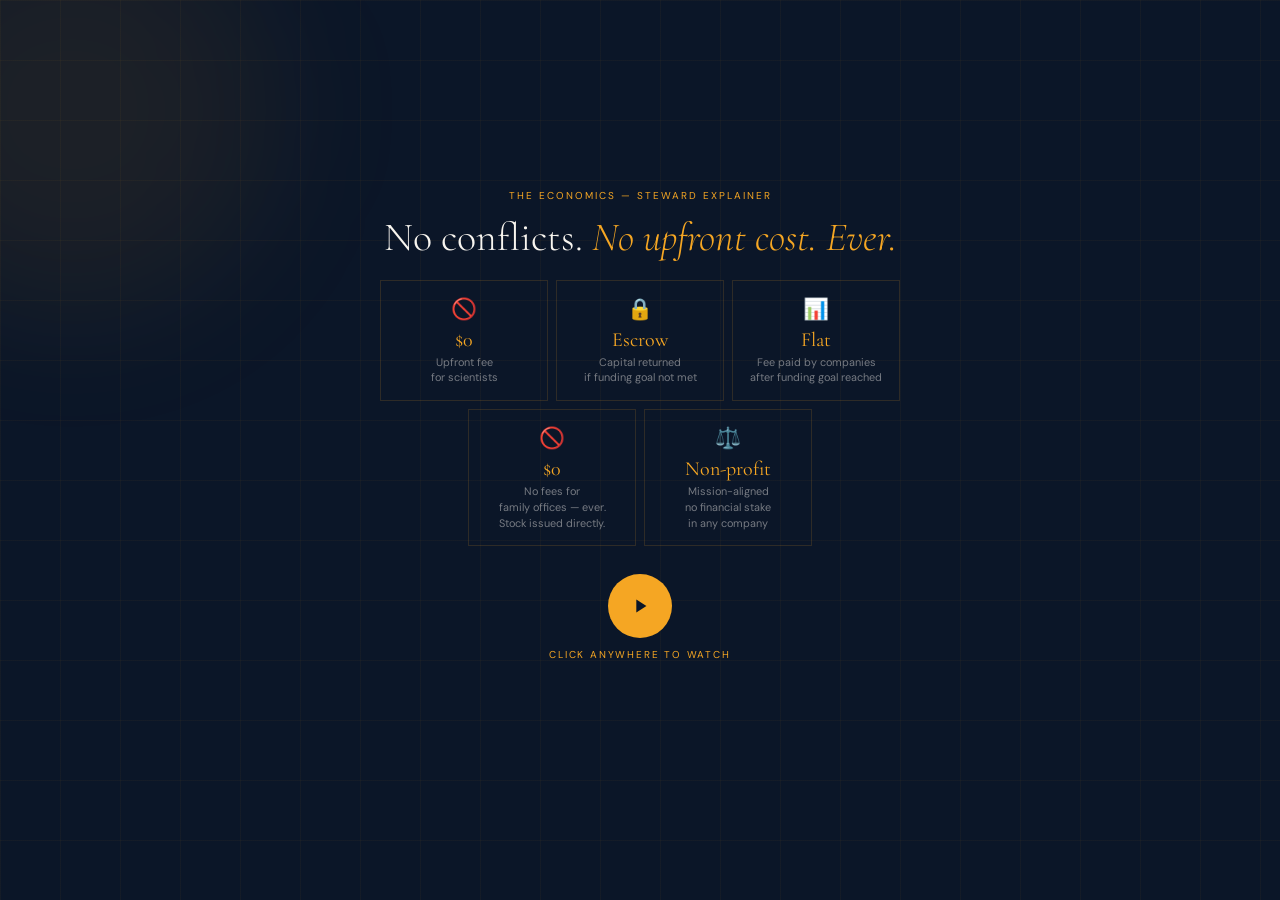
<file: explainer.html>
<!DOCTYPE html>
<html lang="en">
<head>
<meta charset="UTF-8">
<meta name="viewport" content="width=device-width, initial-scale=1.0">
<title>Steward — Explainer</title>
<link rel="preconnect" href="https://fonts.googleapis.com">
<link href="https://fonts.googleapis.com/css2?family=Cormorant+Garamond:ital,wght@0,300;0,400;0,500;0,600;1,300;1,400&family=DM+Sans:wght@300;400;500&display=swap" rel="stylesheet">
<style>
  *, *::before, *::after { box-sizing: border-box; margin: 0; padding: 0; }
  :root {
    --navy: #0B1628; --navy-mid: #0f1e38; --navy-light: #162444;
    --amber: #F5A623; --amber-dim: rgba(245,166,35,0.15);
    --white: #F8F5EF; --muted: rgba(248,245,239,0.45);
    --serif: 'Cormorant Garamond', Georgia, serif;
    --sans: 'DM Sans', sans-serif;
  }
  html, body { background: var(--navy); color: var(--white); font-family: var(--sans); height: 100%; overflow: hidden; }

  #stage { position: relative; width: 100vw; height: 100vh; display: flex; flex-direction: column; align-items: center; justify-content: center; overflow: hidden; }
  #stage::before { content: ''; position: absolute; inset: 0; background-image: linear-gradient(rgba(245,166,35,0.04) 1px, transparent 1px), linear-gradient(90deg, rgba(245,166,35,0.04) 1px, transparent 1px); background-size: 60px 60px; pointer-events: none; }
  .glow { position: absolute; border-radius: 50%; filter: blur(80px); pointer-events: none; }
  .glow-a { width: 500px; height: 500px; background: rgba(245,166,35,0.07); top: -10%; left: -10%; }
  .glow-b { width: 400px; height: 400px; background: rgba(11,22,40,0.8); bottom: -10%; right: -10%; }

  .scene { position: absolute; inset: 0; display: flex; flex-direction: column; align-items: center; justify-content: center; padding: 60px 40px 110px; opacity: 0; pointer-events: none; transition: opacity 0.6s ease; }
  .scene.active { opacity: 1; pointer-events: auto; }

  .eyebrow { font-family: var(--sans); font-size: 11px; letter-spacing: 0.2em; text-transform: uppercase; color: var(--amber); margin-bottom: 16px; opacity: 0; transform: translateY(10px); transition: all 0.5s ease 0.1s; }
  .scene.active .eyebrow { opacity: 1; transform: none; }
  .headline { font-family: var(--serif); font-size: clamp(2.2rem, 5vw, 4rem); font-weight: 300; line-height: 1.15; text-align: center; max-width: 820px; opacity: 0; transform: translateY(18px); transition: all 0.6s ease 0.2s; }
  .scene.active .headline { opacity: 1; transform: none; }
  .headline em { font-style: italic; color: var(--amber); }
  .body-text { font-family: var(--sans); font-size: clamp(0.9rem, 1.8vw, 1.05rem); font-weight: 300; color: var(--muted); text-align: center; max-width: 640px; line-height: 1.7; margin-top: 20px; opacity: 0; transform: translateY(12px); transition: all 0.6s ease 0.35s; }
  .scene.active .body-text { opacity: 1; transform: none; }

  .logo-mark { font-family: var(--serif); font-size: 5rem; font-weight: 300; letter-spacing: 0.08em; color: var(--white); opacity: 0; transition: opacity 0.8s ease 0.1s; }
  .scene.active .logo-mark { opacity: 1; }
  .logo-sub { font-family: var(--sans); font-size: 11px; letter-spacing: 0.25em; text-transform: uppercase; color: var(--amber); margin-top: 10px; opacity: 0; transition: opacity 0.8s ease 0.5s; }
  .scene.active .logo-sub { opacity: 1; }
  .logo-rule { width: 0; height: 1px; background: var(--amber); margin: 24px auto; transition: width 1s ease 0.3s; }
  .scene.active .logo-rule { width: 80px; }

  .two-col { display: flex; gap: 2px; width: min(760px, 90vw); margin-top: 32px; opacity: 0; transform: translateY(16px); transition: all 0.6s ease 0.4s; }
  .scene.active .two-col { opacity: 1; transform: none; }
  .world-card { flex: 1; background: var(--navy-light); border: 1px solid rgba(245,166,35,0.12); padding: 28px 24px; position: relative; overflow: hidden; }
  .world-card::before { content: ''; position: absolute; top: 0; left: 0; right: 0; height: 2px; background: var(--amber); transform: scaleX(0); transform-origin: left; transition: transform 0.8s ease 0.7s; }
  .scene.active .world-card::before { transform: scaleX(1); }
  .world-icon { font-size: 2rem; margin-bottom: 14px; }
  .world-label { font-family: var(--sans); font-size: 10px; letter-spacing: 0.2em; text-transform: uppercase; color: var(--amber); margin-bottom: 10px; }
  .world-title { font-family: var(--serif); font-size: 1.5rem; font-weight: 400; margin-bottom: 12px; }
  .world-body { font-size: 0.82rem; color: var(--muted); line-height: 1.65; }
  .vs-divider { display: flex; align-items: center; padding: 0 16px; font-family: var(--serif); font-size: 1.4rem; color: var(--amber); opacity: 0; transition: opacity 0.5s ease 0.9s; flex-shrink: 0; }
  .scene.active .vs-divider { opacity: 1; }

  .mechanism { margin-top: 28px; display: flex; flex-direction: column; align-items: center; gap: 0; opacity: 0; transition: opacity 0.5s ease 0.4s; }
  .scene.active .mechanism { opacity: 1; }
  .investors-row { display: flex; gap: 8px; flex-wrap: wrap; justify-content: center; max-width: 660px; }
  .investor-dot { width: 52px; height: 52px; border-radius: 50%; background: var(--amber-dim); border: 1.5px solid rgba(245,166,35,0.3); display: flex; flex-direction: column; align-items: center; justify-content: center; font-size: 9px; color: var(--amber); font-family: var(--sans); font-weight: 500; transform: scale(0); transition: transform 0.3s ease; }
  .investor-dot .dot-label { font-size: 8px; color: var(--muted); margin-top: 2px; }
  .scene.active .investor-dot { transform: scale(1); }
  .arrow-down { width: 2px; background: linear-gradient(var(--amber), transparent); height: 0; margin: 0 auto; transition: height 0.5s ease; }
  .scene.active .arrow-down { height: 36px; }
  .pool-node { background: var(--amber); color: var(--navy); font-family: var(--serif); font-size: 1.4rem; font-weight: 500; padding: 18px 40px; letter-spacing: 0.04em; opacity: 0; transform: scale(0.8); transition: all 0.5s ease 1.2s; text-align: center; }
  .scene.active .pool-node { opacity: 1; transform: scale(1); }
  .pool-node .pool-sub { font-family: var(--sans); font-size: 10px; font-weight: 400; letter-spacing: 0.15em; text-transform: uppercase; margin-top: 4px; color: rgba(11,22,40,0.7); }
  .arrow-down-2 { width: 2px; background: linear-gradient(var(--amber), rgba(245,166,35,0.1)); height: 0; margin: 0 auto; transition: height 0.5s ease 1.5s; }
  .scene.active .arrow-down-2 { height: 36px; }
  .company-node { font-family: var(--serif); font-size: 1rem; color: var(--muted); letter-spacing: 0.06em; opacity: 0; transition: opacity 0.5s ease 1.8s; }
  .scene.active .company-node { opacity: 1; }

  .portfolio-grid { display: grid; grid-template-columns: repeat(5, 1fr); gap: 8px; margin-top: 28px; width: min(420px, 85vw); opacity: 0; transition: opacity 0.4s ease 0.4s; }
  .scene.active .portfolio-grid { opacity: 1; }
  .p-dot { aspect-ratio: 1; border-radius: 3px; background: var(--navy-light); border: 1px solid rgba(245,166,35,0.1); transform: scale(0); transition: transform 0.25s ease; }
  .p-dot.amber-bright { background: var(--amber); border-color: var(--amber); }
  .p-dot.amber-mid { background: rgba(245,166,35,0.55); border-color: rgba(245,166,35,0.4); }
  .p-dot.amber-low { background: rgba(245,166,35,0.25); border-color: rgba(245,166,35,0.2); }
  .p-dot.grey { background: var(--navy-mid); border-color: rgba(245,166,35,0.07); }
  .portfolio-legend { display: flex; gap: 20px; margin-top: 16px; flex-wrap: wrap; justify-content: center; opacity: 0; transition: opacity 0.4s ease 1.8s; }
  .scene.active .portfolio-legend { opacity: 1; }
  .legend-item { display: flex; align-items: center; gap: 6px; font-size: 10px; color: var(--muted); }
  .legend-swatch { width: 10px; height: 10px; border-radius: 2px; }

  .bridge-layout { display: flex; align-items: center; gap: 0; margin-top: 30px; width: min(700px, 90vw); opacity: 0; transform: translateY(16px); transition: all 0.5s ease 0.4s; }
  .scene.active .bridge-layout { opacity: 1; transform: none; }
  .bridge-side { flex: 1; background: var(--navy-light); border: 1px solid rgba(245,166,35,0.12); padding: 22px 18px; text-align: center; }
  .bridge-icon { font-size: 1.8rem; margin-bottom: 8px; }
  .bridge-label { font-family: var(--sans); font-size: 10px; letter-spacing: 0.2em; text-transform: uppercase; color: var(--amber); margin-bottom: 6px; }
  .bridge-title { font-family: var(--serif); font-size: 1.15rem; }
  .bridge-detail { font-size: 0.78rem; color: var(--muted); margin-top: 6px; line-height: 1.5; }
  .bridge-center { width: 130px; flex-shrink: 0; display: flex; flex-direction: column; align-items: center; padding: 0 8px; position: relative; }
  .bridge-line { position: absolute; top: 50%; left: 0; right: 0; height: 1px; background: linear-gradient(90deg, transparent, var(--amber), transparent); transform: scaleX(0); transition: transform 0.8s ease 0.9s; }
  .scene.active .bridge-line { transform: scaleX(1); }
  .bridge-logo { background: var(--amber); color: var(--navy); font-family: var(--serif); font-size: 1.1rem; font-weight: 500; padding: 10px 18px; letter-spacing: 0.06em; position: relative; z-index: 1; }
  .bridge-badge { font-size: 9px; font-family: var(--sans); color: var(--muted); text-align: center; margin-top: 8px; letter-spacing: 0.12em; text-transform: uppercase; line-height: 1.5; }

  .modules-grid { display: grid; grid-template-columns: repeat(3, 1fr); gap: 8px; margin-top: 24px; width: min(680px, 90vw); opacity: 0; transition: opacity 0.4s ease 0.4s; }
  .scene.active .modules-grid { opacity: 1; }
  .module-card { background: var(--navy-light); border: 1px solid rgba(245,166,35,0.1); padding: 14px 16px; transform: translateY(12px); opacity: 0; transition: transform 0.4s ease, opacity 0.4s ease; }
  .module-num { font-family: var(--serif); font-size: 1.3rem; color: var(--amber); line-height: 1; }
  .module-name { font-family: var(--sans); font-size: 0.78rem; color: var(--muted); margin-top: 4px; line-height: 1.4; }

  .fees-layout { display: grid; grid-template-columns: repeat(5, 1fr); gap: 10px; margin-top: 28px; width: min(740px, 92%); opacity: 0; transform: translateY(14px); transition: all 0.5s ease 0.4s; }
  .scene.active .fees-layout { opacity: 1; transform: none; }
  .fee-card { background: var(--navy-light); border: 1px solid rgba(245,166,35,0.12); padding: 18px 12px; text-align: center; }
  .fee-icon { font-size: 1.8rem; margin-bottom: 10px; }
  .fee-value { font-family: var(--serif); font-size: 1.8rem; color: var(--amber); }
  .fee-label { font-size: 0.78rem; color: var(--muted); margin-top: 4px; line-height: 1.5; }

  .cta-rule { width: 0; height: 1px; background: var(--amber); margin: 20px auto; transition: width 1s ease 0.4s; }
  .scene.active .cta-rule { width: 60px; }
  .cta-url { font-family: var(--sans); font-size: 0.85rem; color: var(--amber); letter-spacing: 0.1em; opacity: 0; transition: opacity 0.5s ease 1s; margin-top: 8px; }
  .scene.active .cta-url { opacity: 1; }

  /* Controls */
  #controls { position: fixed; bottom: 0; left: 0; right: 0; padding: 16px 24px 20px; background: linear-gradient(transparent, rgba(11,22,40,0.97)); display: flex; align-items: center; gap: 14px; z-index: 100; }
  #play-btn { width: 40px; height: 40px; border-radius: 50%; background: var(--amber); border: none; cursor: pointer; display: flex; align-items: center; justify-content: center; flex-shrink: 0; transition: transform 0.15s; }
  #play-btn:hover { transform: scale(1.08); }
  #play-btn svg { width: 14px; height: 14px; fill: var(--navy); }
  #progress-bar { flex: 1; height: 3px; background: rgba(255,255,255,0.08); border-radius: 2px; cursor: pointer; }
  #progress-fill { height: 100%; background: var(--amber); border-radius: 2px; transition: width 0.25s linear; pointer-events: none; }
  #scene-dots { display: flex; gap: 6px; }
  .sdot { width: 6px; height: 6px; border-radius: 50%; background: rgba(255,255,255,0.15); cursor: pointer; transition: background 0.3s, transform 0.2s; }
  .sdot.active { background: var(--amber); transform: scale(1.3); }
  #time-display { font-family: var(--sans); font-size: 11px; color: var(--muted); min-width: 36px; text-align: right; }

  /* Voice bar */
  #voice-bar { position: fixed; top: 18px; right: 24px; display: flex; align-items: center; gap: 8px; z-index: 100; opacity: 0; transition: opacity 0.3s; }
  #voice-bar.on { opacity: 1; }
  #voice-bar span { font-family: var(--sans); font-size: 10px; letter-spacing: 0.15em; text-transform: uppercase; color: var(--amber); }
  .vbars { display: flex; gap: 2px; align-items: flex-end; height: 14px; }
  .vb { width: 3px; border-radius: 2px; background: var(--amber); }
  #voice-bar.on .vb { animation: vba 0.5s ease-in-out infinite alternate; }
  .vb:nth-child(1){height:5px;animation-delay:0s} .vb:nth-child(2){height:10px;animation-delay:.12s} .vb:nth-child(3){height:14px;animation-delay:.05s} .vb:nth-child(4){height:7px;animation-delay:.18s}
  @keyframes vba { from{transform:scaleY(.25)} to{transform:scaleY(1)} }

  #wordmark { position: fixed; top: 20px; left: 24px; font-family: var(--serif); font-size: 1.1rem; letter-spacing: 0.1em; color: var(--white); z-index: 100; opacity: 0.6; }
  #wordmark span { color: var(--amber); }

  /* no-speech modal */
  #no-speech { display: none; position: fixed; inset: 0; background: rgba(11,22,40,0.85); z-index: 300; align-items: center; justify-content: center; }
  #no-speech.show { display: flex; }
  .ns-box { background: var(--navy-light); border: 1px solid rgba(245,166,35,0.25); padding: 40px; max-width: 380px; text-align: center; }
  .ns-box h3 { font-family: var(--serif); font-size: 1.6rem; margin-bottom: 12px; }
  .ns-box p { font-size: 0.85rem; color: var(--muted); line-height: 1.65; margin-bottom: 24px; }
  .ns-box button { background: var(--amber); color: var(--navy); border: none; padding: 10px 28px; font-family: var(--sans); font-size: 0.85rem; cursor: pointer; }

  @media(max-width:600px){.two-col{flex-direction:column}.bridge-layout{flex-direction:column}.bridge-line{display:none}}
</style>
</head>
<body>

<div id="wordmark">Steward<span>.</span></div>
<div id="voice-bar"><div class="vbars"><div class="vb"></div><div class="vb"></div><div class="vb"></div><div class="vb"></div></div><span>Narrating</span></div>

<style>
@keyframes fadeup{from{opacity:0;transform:translateY(12px)}to{opacity:1;transform:none}}
@keyframes pulse-ring{0%{box-shadow:0 0 0 0 rgba(245,166,35,0.35)}70%{box-shadow:0 0 0 20px rgba(245,166,35,0)}100%{box-shadow:0 0 0 0 rgba(245,166,35,0)}}
</style>

<div id="preview-overlay" onclick="startFromPreview()" style="position:fixed;inset:0;z-index:200;cursor:pointer;display:flex;flex-direction:column;align-items:center;justify-content:center;padding:20px 30px 70px;background:var(--navy);">
  <div style="position:absolute;inset:0;background-image:linear-gradient(rgba(245,166,35,0.04) 1px,transparent 1px),linear-gradient(90deg,rgba(245,166,35,0.04) 1px,transparent 1px);background-size:60px 60px;pointer-events:none;"></div>
  <div style="position:absolute;width:400px;height:400px;background:rgba(245,166,35,0.07);border-radius:50%;filter:blur(70px);top:-10%;left:-10%;pointer-events:none;"></div>

  <div style="opacity:0;animation:fadeup 0.5s ease 0.1s forwards;font-family:var(--sans);font-size:10px;letter-spacing:0.2em;text-transform:uppercase;color:var(--amber);text-align:center;margin-bottom:12px;">The Economics — Steward Explainer</div>

  <div style="opacity:0;animation:fadeup 0.5s ease 0.2s forwards;font-family:var(--serif);font-size:clamp(1.5rem,4vw,2.5rem);font-weight:300;line-height:1.15;text-align:center;color:var(--white);max-width:660px;margin-bottom:20px;">No conflicts. <em style="font-style:italic;color:var(--amber);">No upfront cost. Ever.</em></div>

  <div style="opacity:0;animation:fadeup 0.5s ease 0.32s forwards;display:grid;grid-template-columns:repeat(3,1fr);gap:8px;width:min(520px,92%);">
    <div style="background:var(--nl);border:1px solid rgba(245,166,35,0.15);padding:14px 10px;text-align:center;"><div style="font-size:1.3rem;margin-bottom:6px;">🚫</div><div style="font-family:var(--serif);font-size:1.25rem;color:var(--amber);">$0</div><div style="font-size:0.68rem;color:var(--muted);margin-top:3px;line-height:1.45;">Upfront fee<br>for scientists</div></div>
    <div style="background:var(--nl);border:1px solid rgba(245,166,35,0.15);padding:14px 10px;text-align:center;"><div style="font-size:1.3rem;margin-bottom:6px;">🔒</div><div style="font-family:var(--serif);font-size:1.25rem;color:var(--amber);">Escrow</div><div style="font-size:0.68rem;color:var(--muted);margin-top:3px;line-height:1.45;">Capital returned<br>if funding goal not met</div></div>
    <div style="background:var(--nl);border:1px solid rgba(245,166,35,0.15);padding:14px 10px;text-align:center;"><div style="font-size:1.3rem;margin-bottom:6px;">📊</div><div style="font-family:var(--serif);font-size:1.25rem;color:var(--amber);">Flat</div><div style="font-size:0.68rem;color:var(--muted);margin-top:3px;line-height:1.45;">Fee paid by companies<br>after funding goal reached</div></div>
    <div style="grid-column:1/-1;display:flex;gap:8px;justify-content:center;">
      <div style="width:calc((100% - 16px)/3);background:var(--nl);border:1px solid rgba(245,166,35,0.15);padding:14px 10px;text-align:center;"><div style="font-size:1.3rem;margin-bottom:6px;">🚫</div><div style="font-family:var(--serif);font-size:1.25rem;color:var(--amber);">$0</div><div style="font-size:0.68rem;color:var(--muted);margin-top:3px;line-height:1.45;">No fees for<br>family offices — ever.<br>Stock issued directly.</div></div>
      <div style="width:calc((100% - 16px)/3);background:var(--nl);border:1px solid rgba(245,166,35,0.15);padding:14px 10px;text-align:center;"><div style="font-size:1.3rem;margin-bottom:6px;">⚖️</div><div style="font-family:var(--serif);font-size:1.25rem;color:var(--amber);">Non-profit</div><div style="font-size:0.68rem;color:var(--muted);margin-top:3px;line-height:1.45;">Mission-aligned<br>no financial stake<br>in any company</div></div>
    </div>
  </div>

  <div style="opacity:0;animation:fadeup 0.5s ease 0.5s forwards;margin-top:28px;display:flex;flex-direction:column;align-items:center;gap:10px;">
    <div style="width:64px;height:64px;border-radius:50%;background:var(--amber);display:flex;align-items:center;justify-content:center;animation:pulse-ring 2s ease-in-out infinite;">
      <svg width="22" height="22" viewBox="0 0 24 24" fill="#0B1628"><path d="M8 5v14l11-7z"/></svg>
    </div>
    <div style="font-family:var(--sans);font-size:10px;letter-spacing:0.18em;text-transform:uppercase;color:var(--amber);">Click anywhere to watch</div>
  </div>
</div>

<div id="stage">
  <div class="glow glow-a"></div><div class="glow glow-b"></div>

  <div class="scene" id="s1">
    <div class="logo-mark">Steward.</div>
    <div class="logo-rule"></div>
    <div class="logo-sub">Life Sciences Investment Oversight</div>
    <div class="body-text">What happens when brilliant science can't find capital — and patient capital can't find credible science?</div>
  </div>

  <div class="scene" id="s2">
    <div class="eyebrow">The Problem</div>
    <div class="headline">Two worlds. <em>Disconnected.</em></div>
    <div class="two-col">
      <div class="world-card">
        <div class="world-icon">🔬</div>
        <div class="world-label">The Scientist</div>
        <div class="world-title">Brilliant science. No access.</div>
        <div class="world-body">Researchers spend years developing therapies with real potential — but have no network, no IR team, no roadmap to institutional capital.</div>
      </div>
      <div class="vs-divider">↔</div>
      <div class="world-card">
        <div class="world-icon">🏛</div>
        <div class="world-label">The Family Office</div>
        <div class="world-title">Bombarded. But not equipped.</div>
        <div class="world-body">Every week brings another pitch, another deck. Without internal life sciences expertise, vetting them rigorously is a full-time job no one has time for.</div>
      </div>
    </div>
  </div>

  <div class="scene" id="s3">
    <div class="eyebrow">The Mechanism</div>
    <div class="headline">Multiple investors.<br><em>One company's $2M goal reached.</em></div>
    <div class="mechanism">
      <div class="investors-row" id="investor-dots"></div>
      <div class="arrow-down"></div>
      <div class="pool-node">$2,000,000<div class="pool-sub">Funding goal reached · Held in escrow until complete</div></div>
      <div class="arrow-down-2"></div>
      <div class="company-node">→ Life Sciences Company Funded</div>
    </div>
  </div>

  <div class="scene" id="s4">
    <div class="eyebrow">The Investor's Advantage</div>
    <div class="headline">One family office.<br><em>~15 companies. ~$2M deployed.</em></div>
    <div id="port-grid" style="display:flex;gap:5px;align-items:flex-end;height:80px;width:min(480px,88%);margin-top:20px;opacity:0;transition:opacity 0.4s ease 0.4s;"></div>
    <div class="portfolio-legend">
      <div class="legend-item">━ Investment size (your choice)</div>
      <div class="legend-item" style="color:var(--amber)">★ Breakout (illustrative)</div>
      <div class="legend-item">✕ Failed position (illustrative)</div>
    </div>
    <div class="body-text" style="margin-top:16px;">~2 years to deploy. 10 years to fruition. Position size is your choice — outcomes are independent of how much you put in.</div>
  </div>

  <div class="scene" id="s5">
    <div class="eyebrow">The Solution</div>
    <div class="headline">Independent. <em>Structured. Non-profit.</em></div>
    <div class="bridge-layout">
      <div class="bridge-side">
        <div class="bridge-icon">🔬</div>
        <div class="bridge-label">Scientists</div>
        <div class="bridge-title">Reach funding goal</div>
        <div class="bridge-detail">Submit once. Get vetted. Receive pooled capital when target is reached. No upfront fees.</div>
      </div>
      <div class="bridge-center">
        <div class="bridge-line"></div>
        <div class="bridge-logo">Steward</div>
        <div class="bridge-badge">Oversight<br>Entity</div>
      </div>
      <div class="bridge-side">
        <div class="bridge-icon">🏛</div>
        <div class="bridge-label">Family Offices</div>
        <div class="bridge-title">Invest with clarity</div>
        <div class="bridge-detail">Pre-vetted deal flow. Structured reports. Escrow protection. No operational burden.</div>
      </div>
    </div>
    <div class="body-text" style="margin-top:20px;">Not a fund. Not a broker. Independent oversight entity.</div>
  </div>

  <div class="scene" id="s6">
    <div class="eyebrow">9-Module Framework</div>
    <div class="headline">Every opportunity. <em>One rigorous standard.</em></div>
    <div class="modules-grid" id="mod-grid"></div>
  </div>

  <div class="scene" id="s7">
    <div class="eyebrow">The Economics</div>
    <div class="headline">No hidden agenda. <em>No upfront cost. Ever.</em></div>
    <div class="fees-layout">
      <div class="fee-card"><div class="fee-icon">🚫</div><div class="fee-value">$0</div><div class="fee-label">Upfront fee<br>for scientists</div></div>
      <div class="fee-card"><div class="fee-icon">🔒</div><div class="fee-value">Escrow</div><div class="fee-label">Capital returned<br>if funding goal is not met</div></div>
      <div class="fee-card"><div class="fee-icon">📊</div><div class="fee-value">Flat</div><div class="fee-label">Fee paid by companies<br>after funding goal is reached</div></div>
      <div class="fee-card"><div class="fee-icon">🚫</div><div class="fee-value">$0</div><div class="fee-label">No fees or commissions<br>for family offices — ever.<br>Stock issued directly<br>from company to investor.</div></div>
      <div class="fee-card"><div class="fee-icon">⚖️</div><div class="fee-value">Non-profit</div><div class="fee-label">No commissions, no deals<br>of our own — Steward has<br>no financial stake in<br>any company</div></div>
    </div>
  </div>

  <div class="scene" id="s8">
    <div class="logo-mark" style="font-size:3.5rem;">Steward.</div>
    <div class="cta-rule"></div>
    <div class="headline" style="font-size:clamp(1.4rem,3vw,2.2rem);">Where rigorous science<br>meets <em>patient capital.</em></div>
    <div class="body-text">Non-profit oversight entity for direct early-stage life sciences investment. Built for family offices. Built for scientists. Built for the long term.</div>
    <div class="cta-url">stewardoversight.org</div>
  </div>
</div>

<div id="controls">
  <button id="play-btn"><svg id="play-icon" viewBox="0 0 24 24"><path d="M8 5v14l11-7z"/></svg></button>
  <div id="progress-bar"><div id="progress-fill" style="width:0%"></div></div>
  <div id="scene-dots"></div>
  <div id="time-display">0:00</div>
</div>

<script>
const SCENES = [
  { id:'s1', duration:7000,  voice:"Steward. What happens when brilliant science can't find capital — and patient capital can't find credible science? That gap is costing the world breakthroughs." },
  { id:'s2', duration:12000, voice:"There are two worlds that desperately need each other. Scientists spend years developing therapies with real potential — but have no roadmap to institutional capital. Family offices, meanwhile, are bombarded with life sciences pitches every single week, but lack the internal expertise to vet them properly. The current system serves neither side." },
  { id:'s3', duration:11000, voice:"Here is the mechanism that changes everything. A life sciences company has a funding goal of two million dollars. Through Steward, multiple family office investors — each committing anywhere from fifty thousand to two hundred and fifty thousand dollars — pool their capital toward that single company. Funds are held in escrow and released only when the full two million dollar goal is reached. No upfront fees. No commissions. The scientist gets funded. The investors get in. Both sides win." },
  { id:'s4', duration:14000, voice:"Now here is what this means for a single family office. Instead of concentrating your entire life sciences budget into one company, you spread it across approximately fifteen carefully vetted companies — committing between fifty thousand and two hundred and fifty thousand dollars to each one. Companies are not presented all at once — they arrive over approximately two years as opportunities arise. That is your deployment window. The investment horizon itself is ten years — that is how long it takes for early-stage life sciences to reach fruition. You decide which companies to back and how much to commit. You are never obligated to invest in every one. And outcomes are completely independent of position size — a fifty thousand dollar investment can be your biggest winner." },
  { id:'s5', duration:11000, voice:"Steward is the independent bridge between both worlds. Scientists submit once, get vetted through a rigorous process, and receive structured funding when their funding goal is reached. Family offices receive pre-screened deal flow, consolidated reporting, and escrow protection — with no operational burden whatsoever. Steward is not a fund. Not a broker. It is an independent oversight entity — non-profit, with no financial stake in any deal and no commissions of any kind." },
  { id:'s6', duration:11000, voice:"Every company is evaluated through Steward's nine-module framework — covering scientific validity, intellectual property strength, financial governance, team and leadership, regulatory pathway, market opportunity, ESG compliance, milestone tracking, and budget oversight. One consistent, rigorous standard applied to every opportunity that reaches you." },
  { id:'s7', duration:10000, voice:"The economics are simple and fully aligned. Scientists pay nothing upfront — zero fees, zero commission. If a company's funding goal is not reached, all capital is returned in full through escrow. Once funds are committed, portfolio companies cover a flat oversight fee. And for family offices — there are absolutely no fees or commissions whatsoever. Stock is issued directly from the company to the investor. Steward is non-profit — it does not invest in companies itself, earns no commission, and has no financial stake in any deal. Its only motivation is the quality of the outcome." },
  { id:'s8', duration:10000, voice:"Steward. Where rigorous science meets patient capital. If you are a family office looking for a smarter, safer path to early-stage life sciences — or a scientist ready to reach your funding goal — visit steward oversight dot org." },
];

const MODULES = [['01','Scientific Validity'],['02','IP Strength'],['03','Financial Governance'],['04','Team & Leadership'],['05','Regulatory Pathway'],['06','Market Opportunity'],['07','ESG & Ethics'],['08','Milestone Tracking'],['09','Budget Oversight']];
const PORTFOLIO = ['ab','am','am','al','al','al','al','gr','gr','gr','gr','gr','gr','gr','gr'];

// Build DOM
const DOT_AMOUNTS=['$250K','$200K','$150K','$150K','$100K','$100K','$100K','$100K','$75K','$75K','$75K','$50K','$50K','$50K','$75K'];
const dotCont = document.getElementById('investor-dots');
for(let i=0;i<15;i++){const d=document.createElement('div');d.className='investor-dot';d.innerHTML=`${DOT_AMOUNTS[i]}<div class="dot-label">Investor</div>`;d.style.transitionDelay=`${0.5+i*0.05}s`;dotCont.appendChild(d);}
const BAR_DATA=[
  {h:100,amt:'$250K',outcome:'fail'},
  {h:90, amt:'$250K',outcome:null},
  {h:80, amt:'$200K',outcome:'breakout'},
  {h:72, amt:'$175K',outcome:null},
  {h:65, amt:'$150K',outcome:null},
  {h:65, amt:'$150K',outcome:'fail'},
  {h:55, amt:'$100K',outcome:'breakout'},
  {h:55, amt:'$100K',outcome:null},
  {h:55, amt:'$100K',outcome:null},
  {h:55, amt:'$100K',outcome:'fail'},
  {h:44, amt:'$50K', outcome:'breakout'},
  {h:44, amt:'$50K', outcome:null},
  {h:44, amt:'$50K', outcome:null},
  {h:55, amt:'$100K',outcome:null},
  {h:55, amt:'$100K',outcome:null},
];
const pg=document.getElementById('port-grid');
BAR_DATA.forEach((bar,i)=>{
  const wrap=document.createElement('div');
  wrap.style.cssText='flex:1;display:flex;flex-direction:column;align-items:center;justify-content:flex-end;height:100%;position:relative;';
  const marker=document.createElement('div');
  marker.style.cssText=`font-size:9px;margin-bottom:3px;line-height:1;min-height:14px;text-align:center;color:${bar.outcome==='breakout'?'#F5A623':'rgba(248,245,239,0.3)'};`;
  marker.textContent=bar.outcome==='breakout'?'★':bar.outcome==='fail'?'✕':'';
  const b=document.createElement('div');
  b.style.cssText=`width:100%;border-radius:2px 2px 0 0;background:rgba(245,166,35,0.2);border-top:1.5px solid rgba(245,166,35,0.38);height:0;transition:height 0.4s ease ${0.5+i*0.05}s;`;
  b.dataset.h=bar.h;
  const lbl=document.createElement('div');
  lbl.style.cssText='font-size:7px;font-family:var(--sans);color:rgba(248,245,239,0.25);margin-top:4px;transform:rotate(-45deg);transform-origin:top left;white-space:nowrap;';
  lbl.textContent=bar.amt;
  wrap.appendChild(marker);
  wrap.appendChild(b);
  wrap.appendChild(lbl);
  pg.appendChild(wrap);
});
const s4El=document.getElementById('s4');
const barEls=pg.querySelectorAll('div[data-h]');
const s4Observer=new MutationObserver(()=>{
  if(s4El.classList.contains('active')){barEls.forEach(b=>{b.style.height=b.dataset.h+'%';});pg.style.opacity='1';}
  else{barEls.forEach(b=>{b.style.height='0';});pg.style.opacity='0';}
});
s4Observer.observe(s4El,{attributes:true,attributeFilter:['class']});
const mg=document.getElementById('mod-grid');
MODULES.forEach(([n,name],i)=>{const d=document.createElement('div');d.className='module-card';d.innerHTML=`<div class="module-num">${n}</div><div class="module-name">${name}</div>`;d.style.transitionDelay=`${0.4+i*0.07}s`;mg.appendChild(d);});
const dotsEl=document.getElementById('scene-dots');
SCENES.forEach((_,i)=>{const d=document.createElement('div');d.className='sdot';d.onclick=()=>goTo(i);dotsEl.appendChild(d);});

// Speech
const synth = window.speechSynthesis;
const speechOK = !!synth;
const voiceBar = document.getElementById('voice-bar');
let utter = null;

function getVoice(){
  const voices = synth.getVoices();
  const picks = [
    'Samantha',
    'Karen',
    'Moira',
    'Fiona',
    'Google UK English Female',
    'Microsoft Aria Online (Natural)',
    'Microsoft Zira',
    'Google US English',
  ];
  for(const p of picks){ const v=voices.find(v=>v.name.includes(p)); if(v) return v; }
  return voices.find(v=>v.lang.startsWith('en')) || null;
}

function speak(text, onDone){
  if(!speechOK) return;
  synth.cancel();
  const u = new SpeechSynthesisUtterance(text);
  u.rate  = 0.9;
  u.pitch = 0.72;
  u.volume = 1;
  const v = getVoice(); if(v) u.voice = v;
  u.onstart  = () => voiceBar.classList.add('on');
  u.onend    = () => { voiceBar.classList.remove('on'); if(onDone) onDone(); };
  u.onerror  = () => { voiceBar.classList.remove('on'); if(onDone) onDone(); };
  utter = u;
  synth.speak(u);
}
function stopSpeech(){ if(synth) synth.cancel(); voiceBar.classList.remove('on'); utter=null; }
if(speechSynthesis.onvoiceschanged !== undefined) speechSynthesis.onvoiceschanged = ()=>{};

// State
let current=-1, playing=false, elapsed=0;
let advanceTimer=null, tick=null;
// Estimated durations (ms) used only for progress bar — speech drives real timing
const totalDur = SCENES.reduce((a,s)=>a+s.duration,0);

function goTo(idx, fromSpeech){
  if(idx<0||idx>=SCENES.length) return;
  if(current>=0){
    document.getElementById(SCENES[current].id).classList.remove('active');
    document.querySelectorAll('.module-card').forEach(el=>{el.style.opacity='0';el.style.transform='translateY(12px)';});
  }
  if(!fromSpeech) stopSpeech(); // only cancel if manually jumped
  current=idx; elapsed=0;
  document.getElementById(SCENES[idx].id).classList.add('active');
  if(idx===5) setTimeout(()=>{document.querySelectorAll('.module-card').forEach(el=>{el.style.opacity='1';el.style.transform='none';});},400);
  document.querySelectorAll('.sdot').forEach((d,i)=>d.classList.toggle('active',i===idx));
  if(playing) speakScene(idx);
}

function speakScene(idx){
  // Speech ending drives scene advance — no fixed timer cutoff
  speak(SCENES[idx].voice, ()=>{
    if(!playing) return;
    advanceTimer = setTimeout(()=>{
      if(current < SCENES.length-1) goTo(current+1, true);
      else { playing=false; clearInterval(tick); updateBtn(); }
    }, 900); // 0.9s pause between scenes
  });
}

function updateBtn(){
  document.getElementById('play-icon').innerHTML = playing
    ? '<path d="M6 19h4V5H6zm8-14v14h4V5z"/>'
    : '<path d="M8 5v14l11-7z"/>';
}

function updateProg(){
  let cum=0; for(let i=0;i<current;i++) cum+=SCENES[i].duration;
  document.getElementById('progress-fill').style.width=Math.min(100,((cum+elapsed)/totalDur)*100)+'%';
  const s=Math.floor((cum+elapsed)/1000);
  document.getElementById('time-display').textContent=`${Math.floor(s/60)}:${(s%60).toString().padStart(2,'0')}`;
}

function startPlay(){
  playing=true; updateBtn();
  const atEnd = current===SCENES.length-1 && elapsed>=SCENES[SCENES.length-1].duration-300;
  if(current<0 || atEnd){ current=-1; elapsed=0; goTo(0); }
  else { speakScene(current); }
  clearInterval(tick); tick=setInterval(()=>{ elapsed+=100; updateProg(); },100);
}

function pausePlay(){
  playing=false; updateBtn();
  clearTimeout(advanceTimer); clearInterval(tick); stopSpeech();
}

document.getElementById('play-btn').onclick=()=>{ playing ? pausePlay() : startPlay(); };

document.getElementById('progress-bar').onclick=(e)=>{
  const r=e.currentTarget.getBoundingClientRect();
  const pct=(e.clientX-r.left)/r.width;
  const target=pct*totalDur;
  let cum=0; clearInterval(tick); clearTimeout(advanceTimer);
  for(let i=0;i<SCENES.length;i++){
    if(cum+SCENES[i].duration>target){
      elapsed=target-cum; goTo(i);
      if(playing){ tick=setInterval(()=>{elapsed+=100;updateProg();},100); }
      return;
    }
    cum+=SCENES[i].duration;
  }
};

window.addEventListener('keydown',e=>{
  if(e.key==='ArrowRight'){
    clearTimeout(advanceTimer); clearInterval(tick);
    if(current<SCENES.length-1) goTo(current+1);
    if(playing){ tick=setInterval(()=>{elapsed+=100;updateProg();},100); }
  }
  if(e.key==='ArrowLeft'){
    clearTimeout(advanceTimer); clearInterval(tick);
    goTo(Math.max(0,current-1));
    if(playing){ tick=setInterval(()=>{elapsed+=100;updateProg();},100); }
  }
  if(e.key===' '){ e.preventDefault(); document.getElementById('play-btn').click(); }
});

function startFromPreview(){
  const overlay = document.getElementById('preview-overlay');
  overlay.style.transition = 'opacity 0.5s ease';
  overlay.style.opacity = '0';
  setTimeout(()=>{ overlay.style.display='none'; startPlay(); }, 500);
}
</script>
</body>
</html>
</file>
